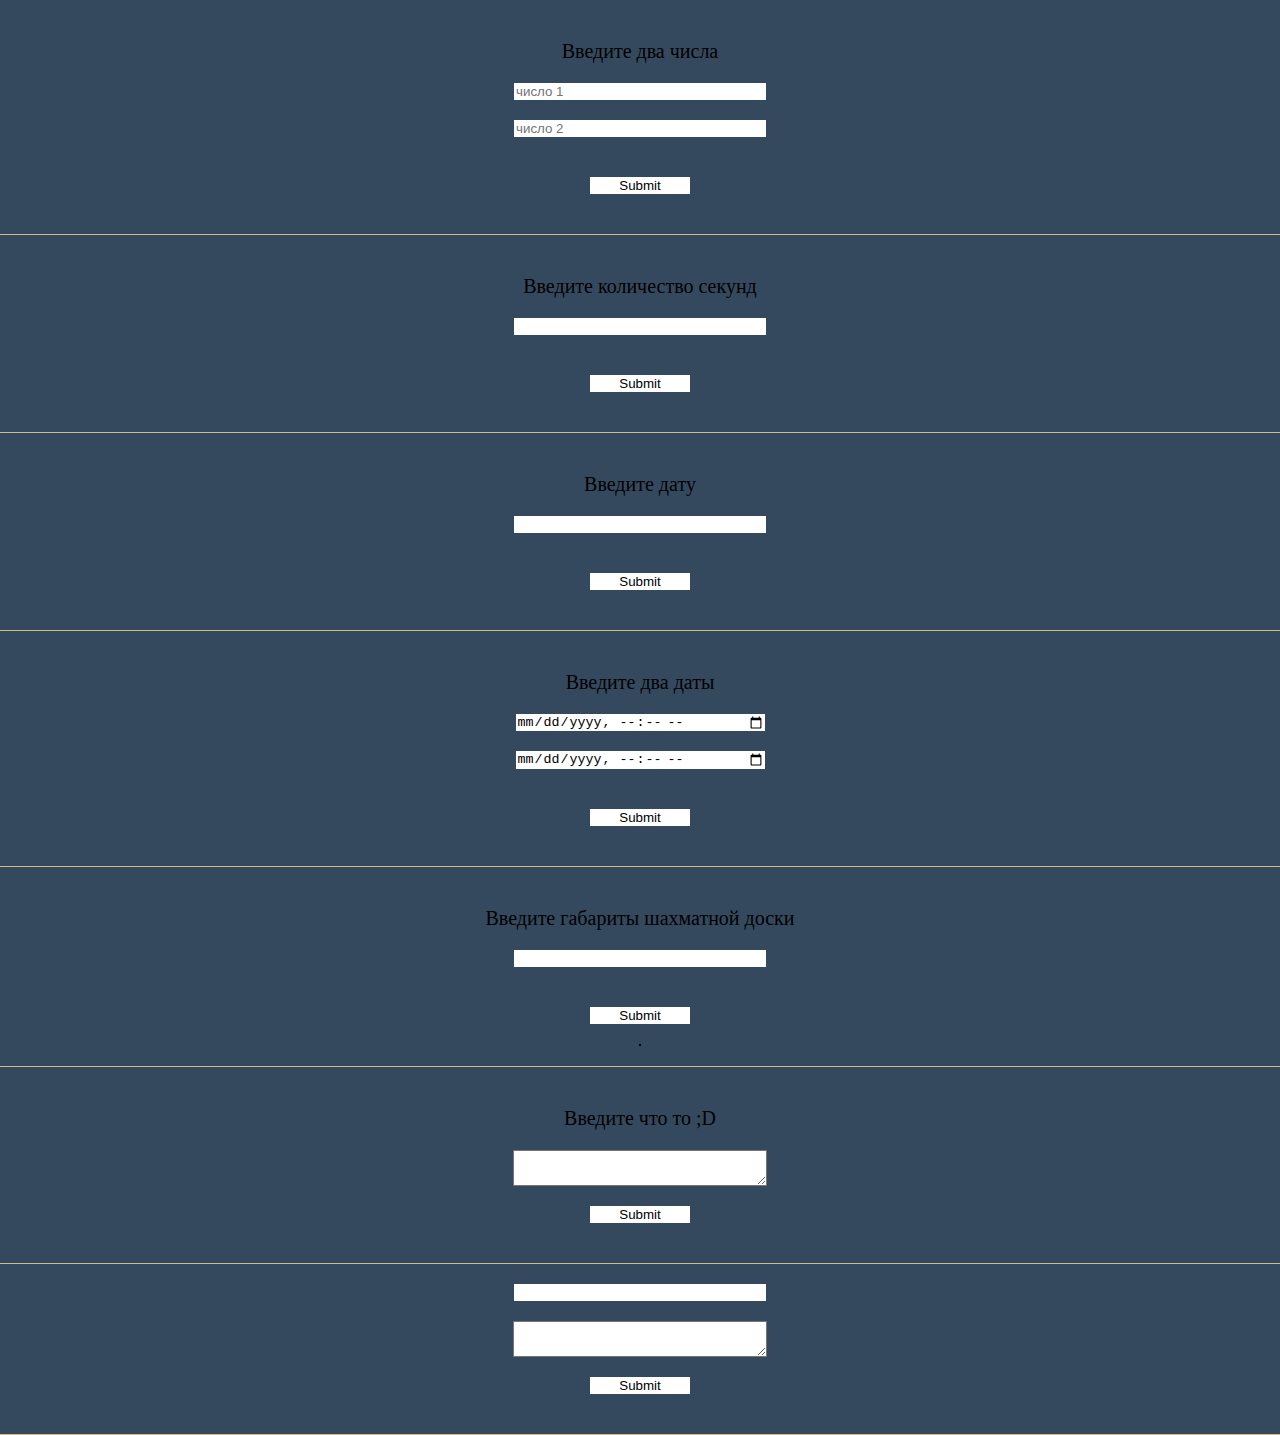
<file: PS_2 Javascript, RegExp/jsWarmUp/index.html>
<!DOCTYPE html>
<html>
<head>
	<meta charset="UTF-8">
	<title>js</title>
	<link rel="stylesheet" href="./style.css">
	<link rel="stylesheet" href="https://use.fontawesome.com/releases/v5.8.1/css/all.css" integrity="sha384-50oBUHEmvpQ+1lW4y57PTFmhCaXp0ML5d60M1M7uH2+nqUivzIebhndOJK28anvf" crossorigin="anonymous">
	</head>
<body>
	<div class="task">
		<p>Введите два числа</p>
		<input type="number" name="number_1" id="number_1" placeholder="число 1">
		<input type="number" name="number_2" id="number_2" placeholder="число 2">
		<input type="submit" name="task1_5" id="task_1">
        <div id="asd"></div>
    </div>
	<div class="task">
		<p>Введите количество секунд</p>
		<input type="text" name="time" id="time_s">
		<input type="submit" name="task_2" id="task_2_0">
		<div id="task2"></div>
	</div>
	<div class="task">
		<p>Введите дату</p>
		<input type="text" name="time" id="time">
		<input type="submit" name="task2_5" id="task_2_5">
		<div id="task2.5"></div>
	</div>
	<div class="task">
		<p>Введите два даты</p>
		<input type="datetime-local" name="data_1" id="data_1">
		<input type="datetime-local" name="data_2" id="data_2">
		<input type="submit" name="task_3" id="task_3">
		<div id="task3"></div>
	</div>
	<div class="task">
		<p>Введите габариты шахматной доски</p>
		<input type="text" name="square" id="square">
		<input type="submit" name="task_4" id="task_4" >
		<div id="task4" class="task4"></div>
	</div>

	<div class="task">
		<p>Введите что то ;D</p>
		<textarea name="text" id="list"></textarea>
		<input type="submit" name="task_5" id="task_5" >
		<div id="task5" class="task5"></div>
	</div>
	<div class="task">
		<input type="text" name="reg_exp" id="task_6_regexp">
		<textarea name="text" id="task_6_text"></textarea>
		<input type="submit" id="task_6">
		<div id="task6"></div>
	</div>


	<script src="javascript.js"></script>
</body>
</html>
</file>
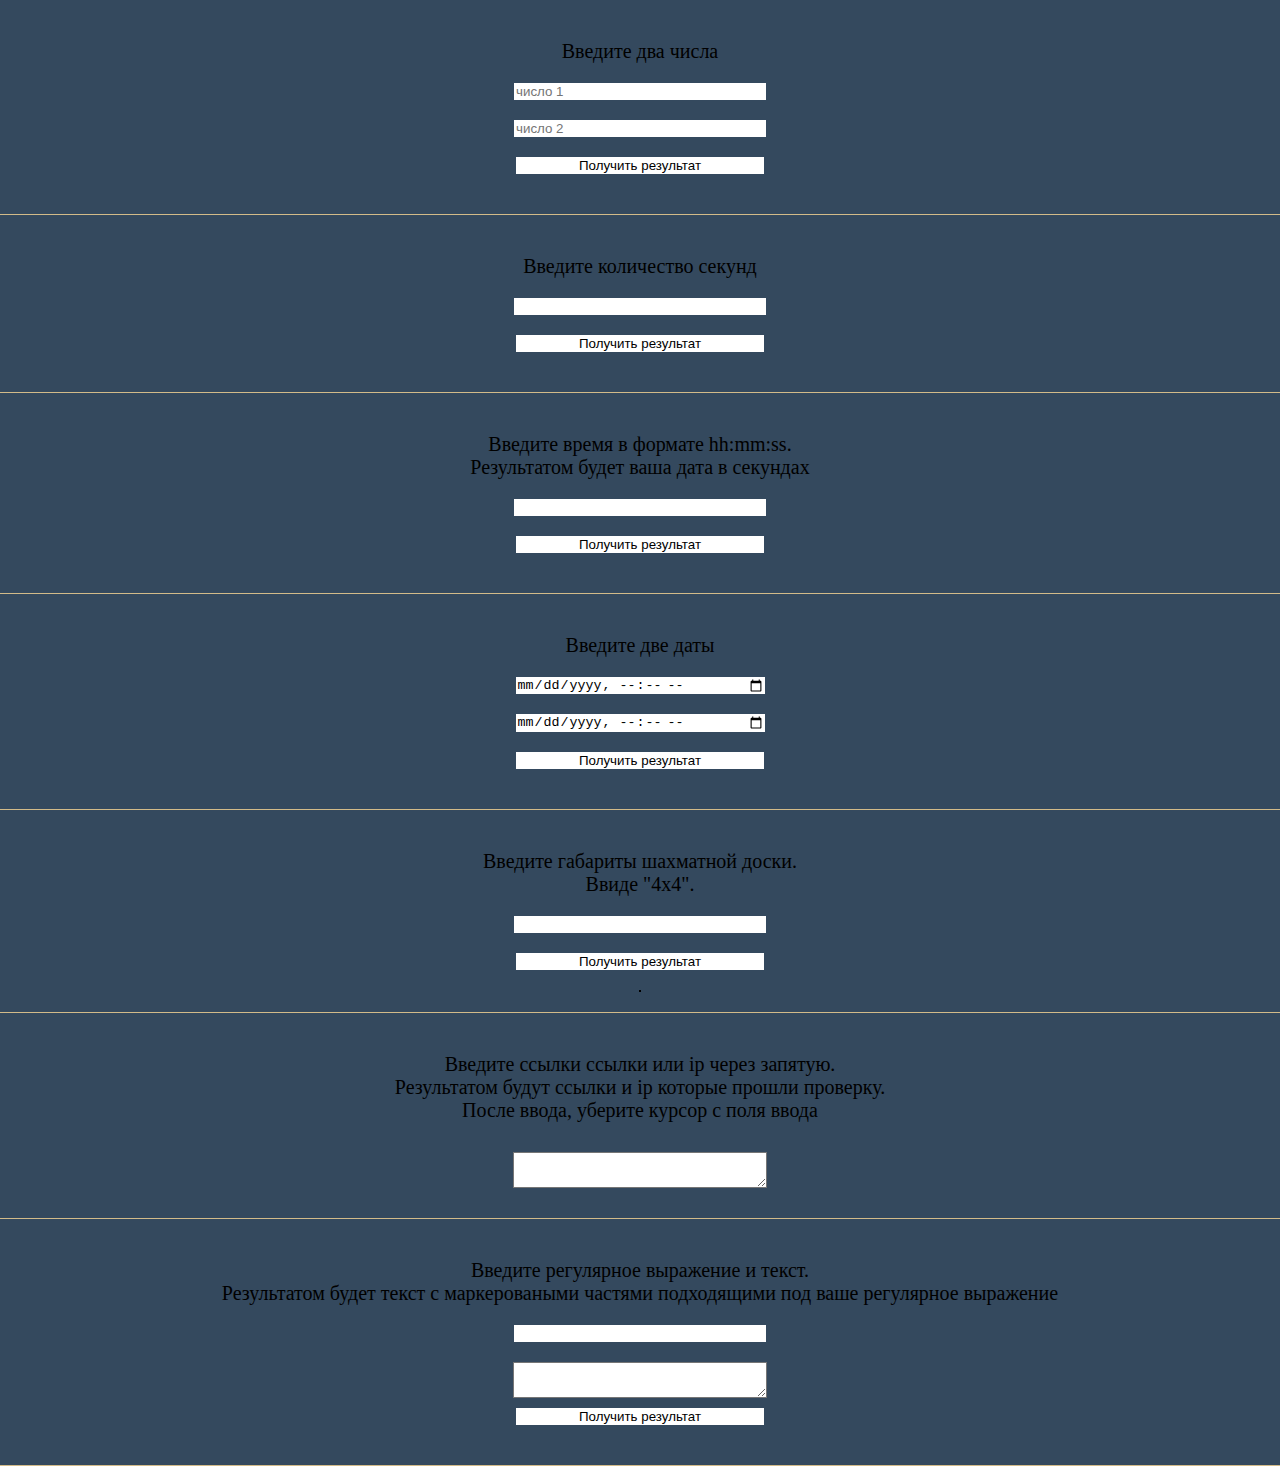
<file: PS_2 Javascript, RegExp/warmUp/index.html>
<!DOCTYPE html>
<html lang="en">
<head>
	<meta charset="UTF-8">
	<title>js</title>
	<link rel="stylesheet" href="./style.css">
	</head>
<body>
	<div class="task__block">
		<p>Введите два числа</p>
		<input type="number" name="number_1" id="number_1" placeholder="число 1">
		<input type="number" name="number_2" id="number_2" placeholder="число 2">
		<input type="button" name="task1_5" id="task_1" value="Получить результат">
        <div id="task1"></div>
    </div>
	<div class="task__block">
		<p>Введите количество секунд</p>
		<input type="text" name="time" id="time_s">
		<input type="button" name="task_2" id="task_2_0" value="Получить результат">
		<div id="task2"></div>
	</div>
	<div class="task__block">
		<p>Введите время в формате hh:mm:ss. <br />Результатом будет ваша дата в секундах</p>
		<input type="text" name="time" id="time">
		<input type="button" name="task2_5" id="task_2_5" value="Получить результат">
		<div id="task2.5"></div>
	</div>
	<div class="task__block">
		<p>Введите две даты</p>
		<input type="datetime-local" name="data_1" id="data_1">
		<input type="datetime-local" name="data_2" id="data_2">
		<input type="button" name="task_3" id="task_3" value="Получить результат">
		<div id="task3"></div>
	</div>
	<div class="task__block">
		<p>Введите габариты шахматной доски.<br /> Ввиде "4х4".</p>
		<input type="text" name="square" id="square">
		<input type="button" name="task_4" id="task_4" value="Получить результат">
		<div id="task4" class="task4"></div>
	</div>

	<div class="task__block">
		<p>Введите ссылки ссылки или ip через запятую.<br/> Результатом будут ссылки и ip которые прошли проверку.<br/>
		После ввода, уберите курсор с поля ввода</p>
		<textarea name="text" id="list"></textarea>
		<div id="task5" class="task5"></div>
	</div>
	<div class="task__block">
		<p>Введите регулярное выражение и текст. <br/>Результатом будет текст с маркероваными частями подходящими под ваше регулярное выражение </p>
		<input type="text" name="reg_exp" id="task_6_regexp">
		<textarea name="text" id="task_6_text"></textarea>
		<input type="button" id="task_6" value="Получить результат">
		<div id="task6"></div>
	</div>
	<script src="script.js"></script>
</body>
</html>
</file>
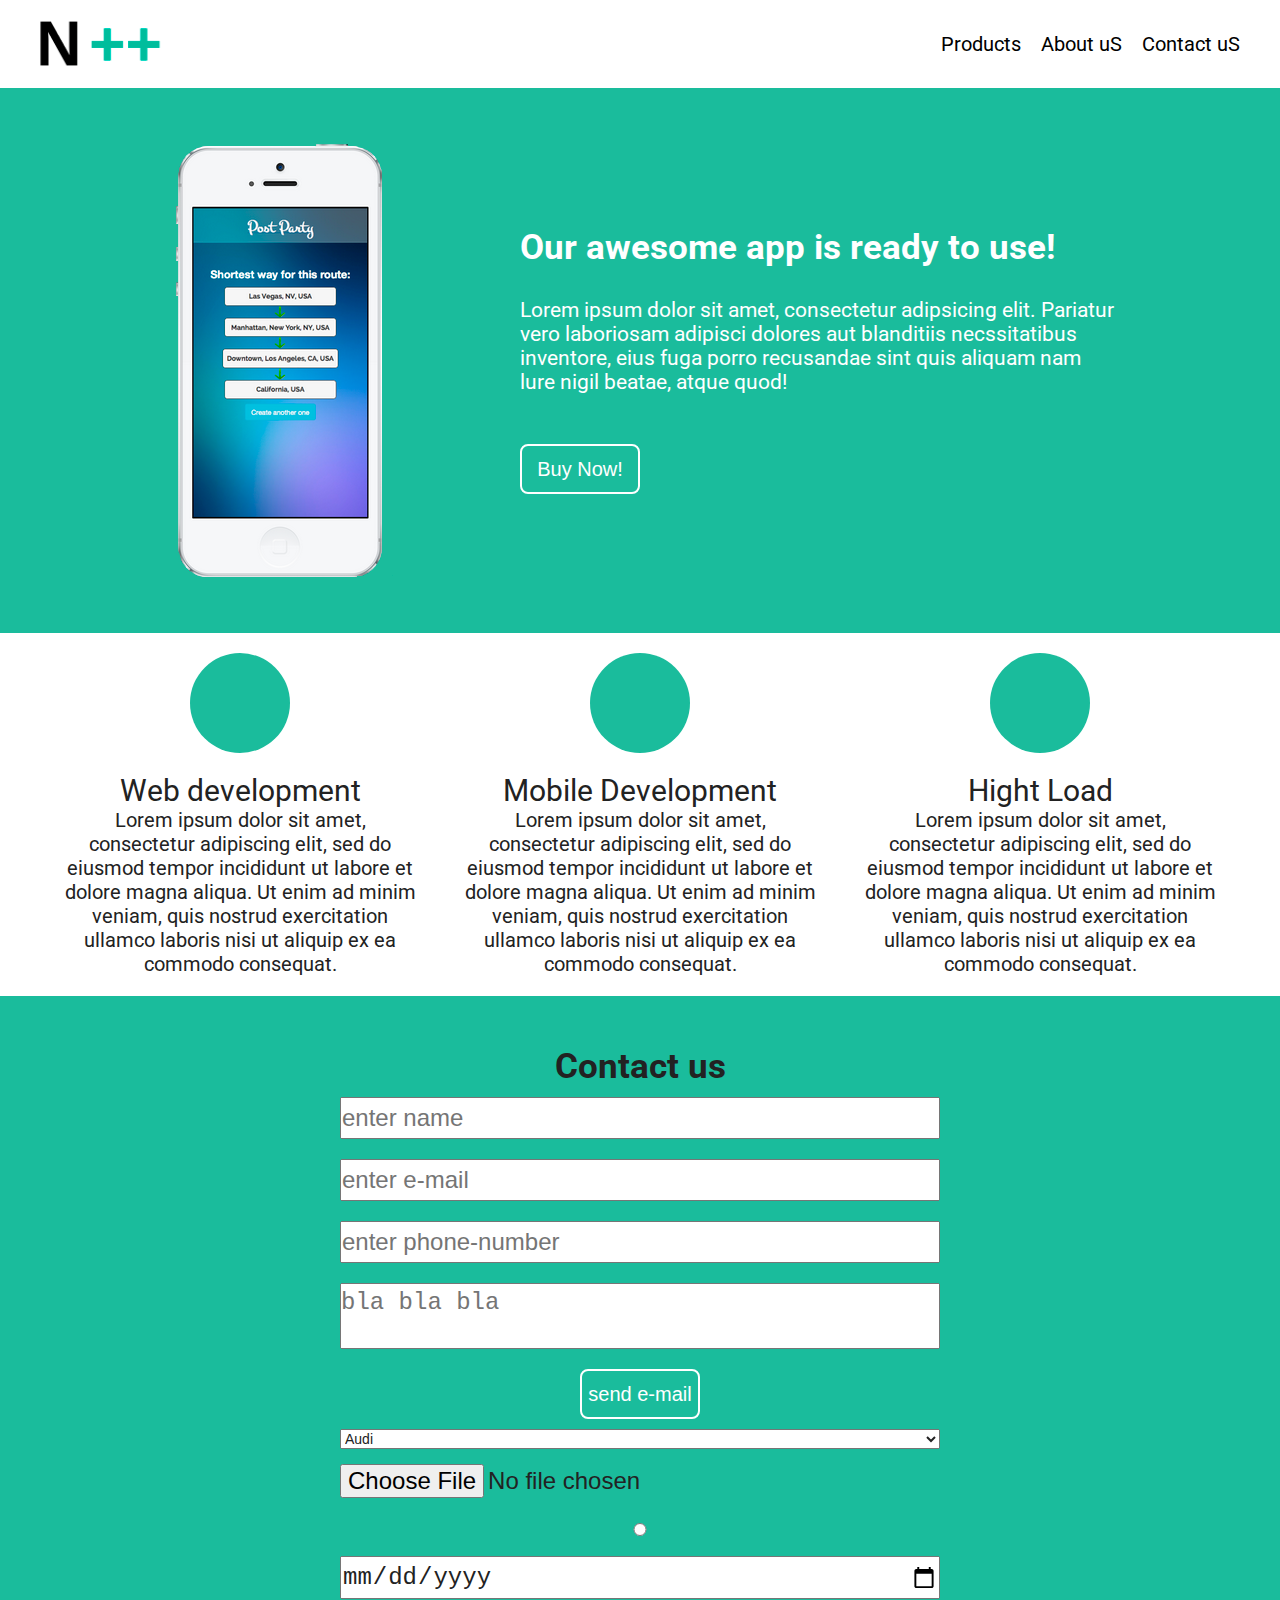
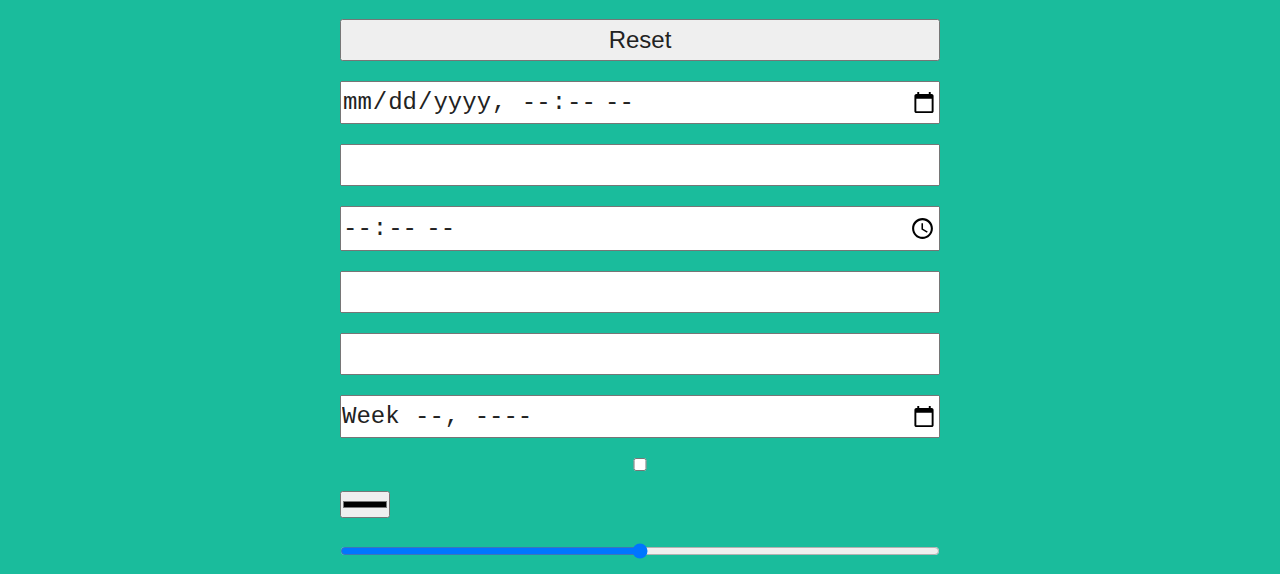
<file: WD_PS1 HTML, CSS/landingPage/index.html>
<!DOCTYPE html>
<html lang="en">
<head>
	<meta charset="utf-8">
	<title>Landing_page</title>
	<meta content='width=device-width, initial-scale=1.0, maximum-scale=1.0, user-scalable=0' name='viewport'>
	<link href="https://fonts.googleapis.com/css?family=Roboto:400,700" rel="stylesheet">
	<link rel="stylesheet" href="https://use.fontawesome.com/releases/v5.8.1/css/all.css" integrity="sha384-50oBUHEmvpQ+1lW4y57PTFmhCaXp0ML5d60M1M7uH2+nqUivzIebhndOJK28anvf" crossorigin="anonymous">
	<link rel="stylesheet" type="text/css" href="reset.css">
	<link rel="stylesheet" type="text/css" href="style.css">
</head>
<body>
	<section class="wrapper">
		<header>
			<div class="container">
				<a href="/">
					<img src="images/N++.png" alt="n">
				</a>
				<ul>
					<li><a href="" id="button--product">Products</a></li>
					<li><a href="#info" id="button--info">About uS</a></li>
					<li><a href="#form" id="button--contact">Contact uS</a></li>
				</ul>
			</div>
		</header>

		<section id="product">
			<div class="container">
				<div class="image">
					<img src="images/IPhone.png" alt="iphone" class="galmo">
				</div>
			<div class="content">
					<h1>Our awesome app is ready to use!</h1>
					<p>Lorem ipsum dolor sit amet, consectetur adipsicing elit. Pariatur<br>
						vero laboriosam adipisci dolores aut blanditiis necssitatibus<br>
						inventore, eius fuga porro recusandae sint quis aliquam nam<br>
						lure nigil beatae, atque quod!</p>
					<button  type="button">Buy Now!</button>
				</div>
			</div>

		</section>
		<section id="info">
			<div class="container">
				<div class="block">
					<div class="icon1">
						<i class="fas fa-code icon"></i>
					</div>
					<span>Web development</span>
					<p>Lorem ipsum dolor sit amet, consectetur adipiscing elit, sed do eiusmod tempor incididunt ut labore et dolore magna aliqua. Ut enim ad minim veniam, quis nostrud exercitation ullamco laboris nisi ut aliquip ex ea commodo consequat. </p>
				</div>
				<div class="block">
					<div class="icon1">
						<i class="fab fa-android"></i>
					</div>
					<span>Mobile Development</span>
					<p>Lorem ipsum dolor sit amet, consectetur adipiscing elit, sed do eiusmod tempor incididunt ut labore et dolore magna aliqua. Ut enim ad minim veniam, quis nostrud exercitation ullamco laboris nisi ut aliquip ex ea commodo consequat. </p>

				</div>
				<div class="block">
					<div class="icon1">
						<i class="fas fa-cloud"></i>
					</div>
					<span>Hight Load</span>
					<p>Lorem ipsum dolor sit amet, consectetur adipiscing elit, sed do eiusmod tempor incididunt ut labore et dolore magna aliqua. Ut enim ad minim veniam, quis nostrud exercitation ullamco laboris nisi ut aliquip ex ea commodo consequat.</p>
				</div>
					</div>
		</section>
		<section id="form">

			<div class="container">
				<h1>Contact us</h1>
				<form>
					<input type="text" name="name" placeholder="enter name">
					<input type="email" name="email" placeholder="enter e-mail">
					<input type="text" name="phone-number" placeholder="enter phone-number">
					<textarea placeholder="bla bla bla"></textarea>
					<input type="submit" name="button" value="send e-mail">
					<select name="cars">
						<option value="volvo">Volvo</option>
						<option value="saab">Saab</option>
						<option value="fiat">Fiat</option>
						<option value="audi" selected>Audi</option>
					</select>
					<input type="file" name="file">
					<input type="radio" name="choice" placeholder="just pick it!">
					<input type="date" name="date">
					<input type="reset" name="reset" >
					<input type="datetime-local">
					<input type="search" name="search">
					<input type="time" name="time">
					<input type="url">
					<input type="number">
					<input type="week">
					<input type="checkbox">
					<input type="color">
					<input type="range">
				</form>
			</div>



		</section>
		
	</section>
	<a href="#" class="scrollup">Наверх</a>
	<script src="https://ajax.googleapis.com/ajax/libs/jquery/3.4.0/jquery.min.js"> </script>
	<script src="script.js"></script>
</body>
</html>
</file>
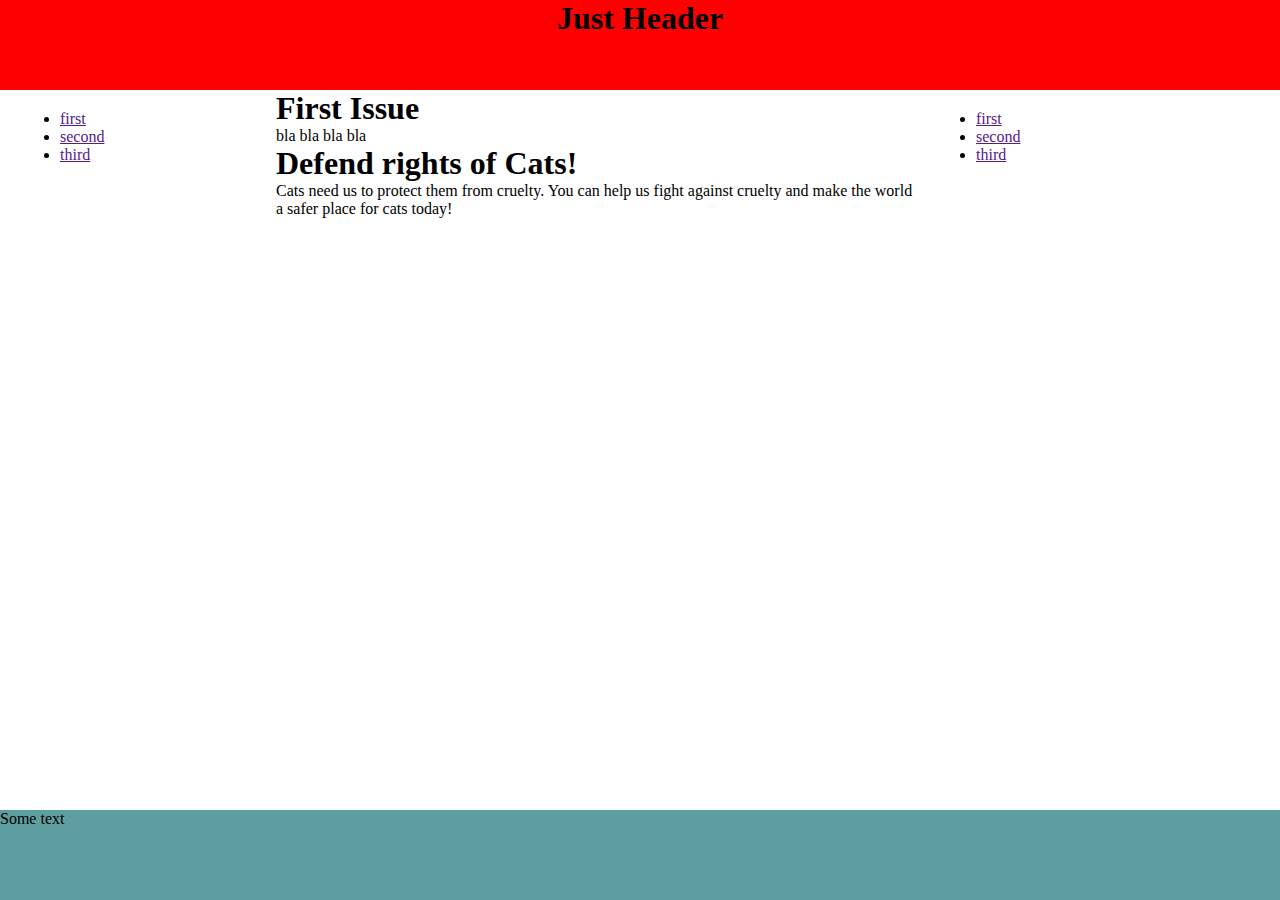
<file: WD_PS1 HTML, CSS/layout/index.html>
<!DOCTYPE html>
<html lang="en">
 <head>
   <title>3_column_ex</title>
   <meta charset="utf-8">
   <style type="text/css">
	   body {
		   height: 100vh;

	   }

	   * {
		margin: 0;
	   	box-sizing: border-box;
	   }

	   header {
	   	background-color: red;
	   }

	   header h1 {
	   	text-align: center;
	   }

	   .wrapper {
		   min-height: 80%;
		   display: flex;
		   padding-bottom: 50px;

	   }

	   header {
		   height: 10%;
	   }
	   .menu, .sideBar{
		  	padding: 10px;
			margin: 10px;
			width: 20%;
	   }
	   .content {
		width: 50%;
	   }

	   footer {
		   background-color: cadetblue;
		   height: 10%;
	   }
   </style>
 </head>
 <body>
 	<header>
 		<h1> Just Header</h1>
 	</header>
	<section class="wrapper">
		<section class="menu">
			<ul>
				<li><a href="">first</a></li>
				<li><a href="">second</a></li>
				<li><a href="">third</a></li>
			</ul>
		</section>
		<section class="content">
			<div class="firstContent">
				<h1>First Issue</h1>
				<p>bla bla bla bla</p>
				</div>
			<div class="secondContent">
				<h1>Defend rights of Cats!</h1>
				<p>Cats need us to protect them from cruelty.
					You can help us fight against cruelty and make the world a safer place for cats today!</p>

			</div>
		</section>
		<section class="sideBar">
			<ul>
				<li><a href="">first</a></li>
				<li><a href="">second</a></li>
				<li><a href="">third</a></li>
			</ul>
		</section>
	 </section>
 	<footer>
		Some text
	</footer>
 </body> 
</html>
</file>
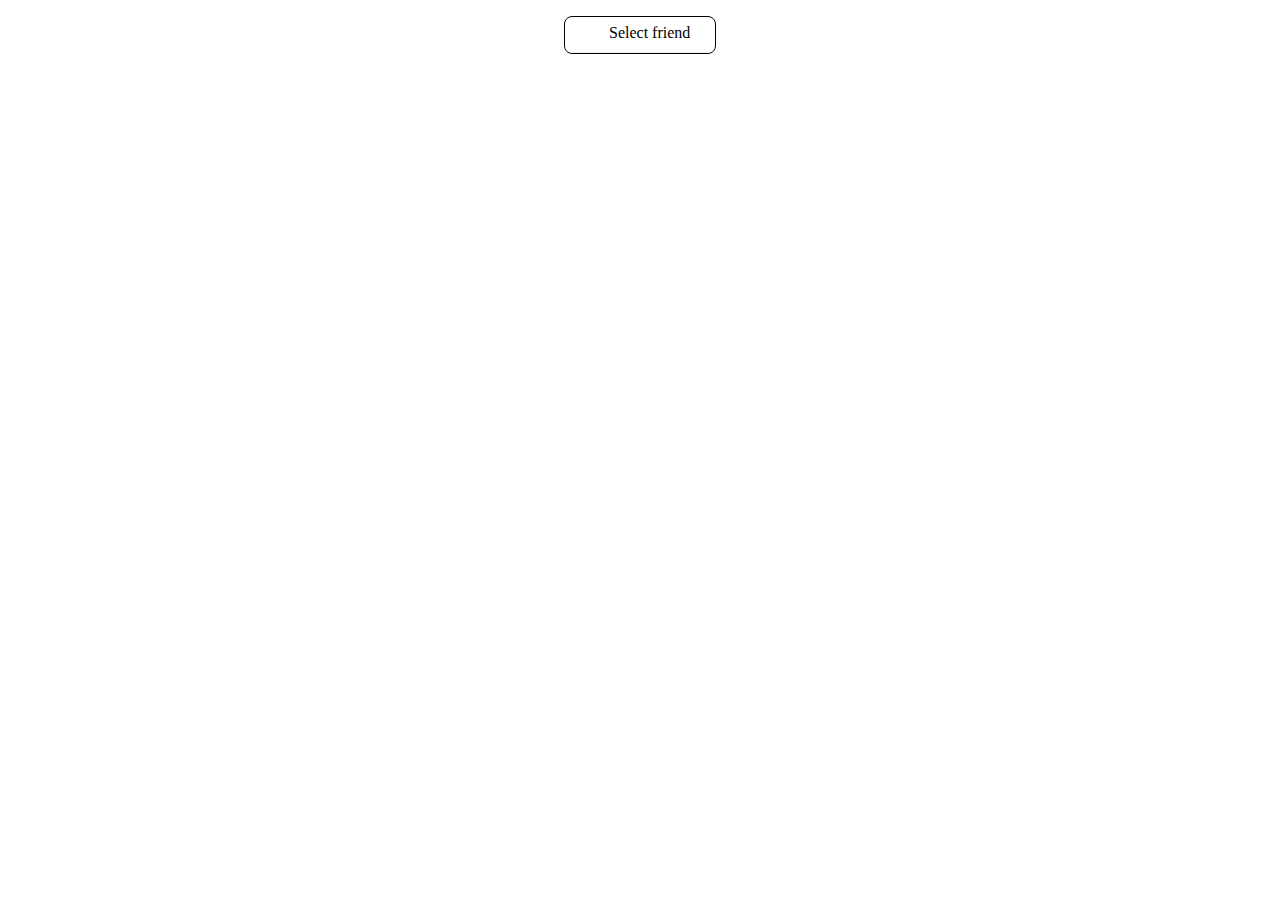
<file: WD_PS3 jQuery/selector/index.html>
<!DOCTYPE html>
<html lang="en">
<head>
    <meta charset="UTF-8">
    <title>Select</title>
    <link rel="stylesheet" href="style.css">
    <link rel="stylesheet" href="https://use.fontawesome.com/releases/v5.8.1/css/all.css" integrity="sha384-50oBUHEmvpQ+1lW4y57PTFmhCaXp0ML5d60M1M7uH2+nqUivzIebhndOJK28anvf" crossorigin="anonymous">
</head>
<body>
    <div class="wrapper">
        <ul class="select">
            <li class="list__block show" id="option" ><img src="./images/Select_Friend.png" alt="choice"> Select friend <i class="fas fa-sort-down"></i></li>
        </ul>
    </div>
    <script src="https://ajax.googleapis.com/ajax/libs/jquery/3.4.0/jquery.min.js"> </script>
    <script src="script.js"></script>
</body>
</html>
</file>
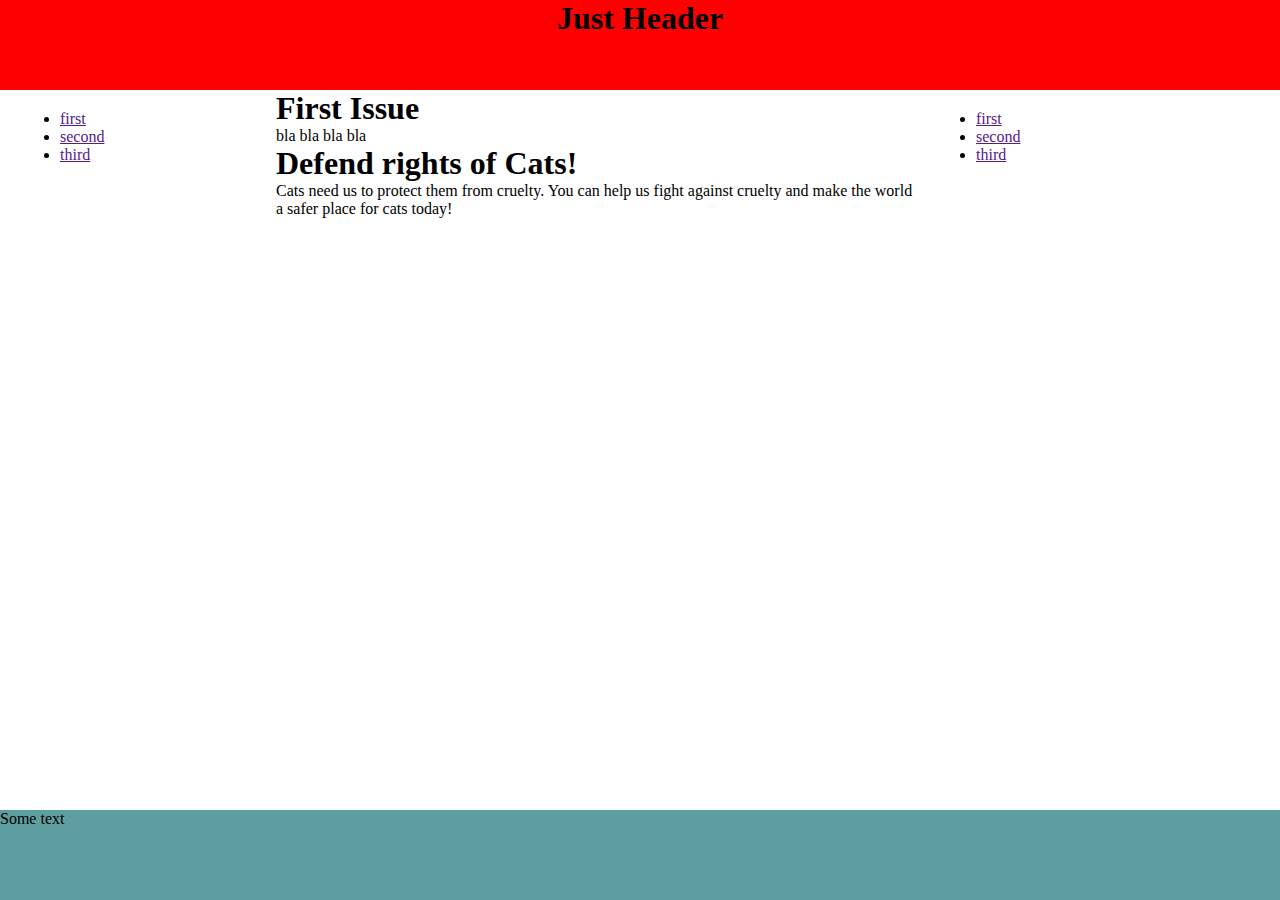
<file: WD_PS1 HTML, CSS/3_column.html>
<!DOCTYPE html>
<html>
 <head>
   <title>3_column_ex</title>
   <meta charset="utf-8">
   <style type="text/css">
	   body {
		   height: 100vh;

	   }

	   * {
		margin: 0;
	   	box-sizing: border-box;
	   }

	   header {
	   	background-color: red;
	   }

	   header h1 {
	   	text-align: center;
	   }

	   .wrapper {
		   min-height: 80%;
		   display: flex;
		   padding-bottom: 50px;

	   }

	   header {
		   height: 10%;
	   }
	   .menu, .sideBar{
		  	padding: 10px;
			margin: 10px;
			width: 20%;
	   }
	   .content {
		width: 50%;
	   }

	   footer {
		   background-color: cadetblue;
		   height: 10%;
	   }
   </style>
 </head>
 <body>
 	<header>
 		<h1> Just Header</h1>
 	</header>
	<section class="wrapper">
		<section class="menu">
			<ul>
				<li><a href="">first</a></li>
				<li><a href="">second</a></li>
				<li><a href="">third</a></li>
			</ul>
		</section>
		<section class="content">
			<div class="firstContent">
				<h1>First Issue</h1>
				<p>bla bla bla bla</p>
				</div>
			<div class="secondContent">
				<h1>Defend rights of Cats!</h1>
				<p>Cats need us to protect them from cruelty.
					You can help us fight against cruelty and make the world a safer place for cats today!</p>
			</div>
		</section>
		<section class="sideBar">
			<ul>
				<li><a href="">first</a></li>
				<li><a href="">second</a></li>
				<li><a href="">third</a></li>
			</ul>
		</section>
	 </section>
 	<footer>
		Some text
	</footer>
 </body> 
</html>
</file>
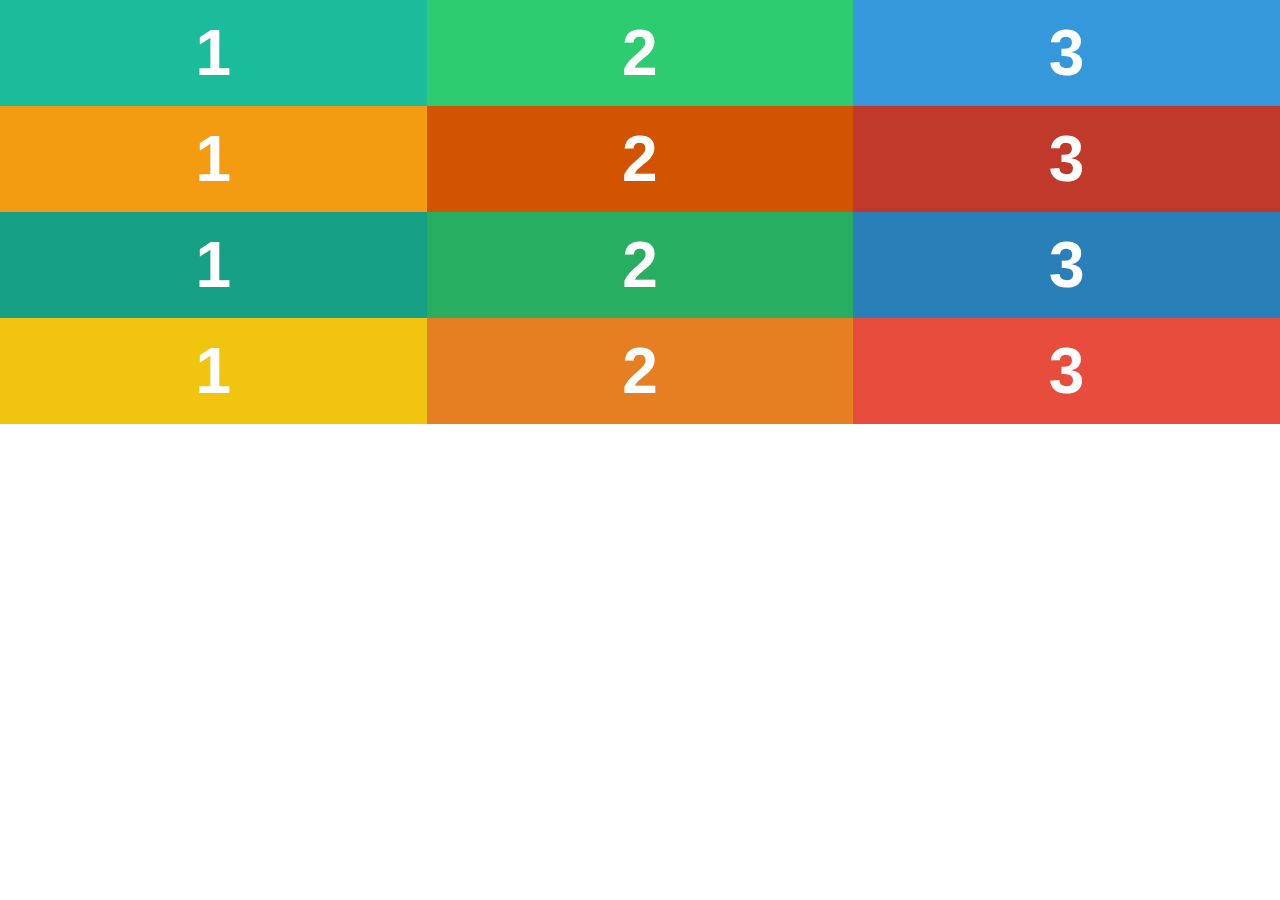
<file: WD_PS1 HTML, CSS/index (2).html>
<!DOCTYPE html>
<html lang="en">
<head>
  <meta charset="UTF-8">
  <meta name="viewport" content="width=device-width, initial-scale=1.0">
  <meta http-equiv="X-UA-Compatible" content="ie=edge">
  <title>Test page</title>
  <style media="screen">
    body {
      margin: 0;
    }
    
    * {
        box-sizing: border-box;
    }
    
    .column {
        font-size: 4rem;
        color: white;
        font-weight: bold;
        font-family: Helvetica;
        text-align: center;
        padding: 1rem;
    }
    
    .floats .column{
        overflow: hidden;
        float: left;
        width: 33.33%;
    }

    .blocks .column {
        width: 33.33%;
        display: inline-block;
    }

    .flexbox {
        display: flex;
        flex-direction: row;
    }
    .flexbox .column {
        flex:1;
    }

    .grid {
        display: grid;
        grid-template-columns: repeat(3,1fr);
    }

  </style>
</head>
<body>
  <section class="floats">
    <div class="column" style="background-color: #1abc9c">1</div>
    <div class="column" style="background-color: #2ecc71">2</div>
    <div class="column" style="background-color: #3498db">3</div>    
  </section>
  <section class="blocks">
    <div class="column" style="background-color: #f39c12">1</div><div class="column" style="background-color: #d35400">2</div><div class="column" style="background-color: #c0392b">3</div>
  </section>
  <section class="flexbox">
    <div class="column" style="background-color: #16a085">1</div>
    <div class="column" style="background-color: #27ae60">2</div>
    <div class="column" style="background-color: #2980b9">3</div>
  </section>
  <section class="grid">
    <div class="column" style="background-color: #f1c40f">1</div>
    <div class="column" style="background-color: #e67e22">2</div>
    <div class="column" style="background-color: #e74c3c">3</div>
  </section>
</body>
</html>
</file>
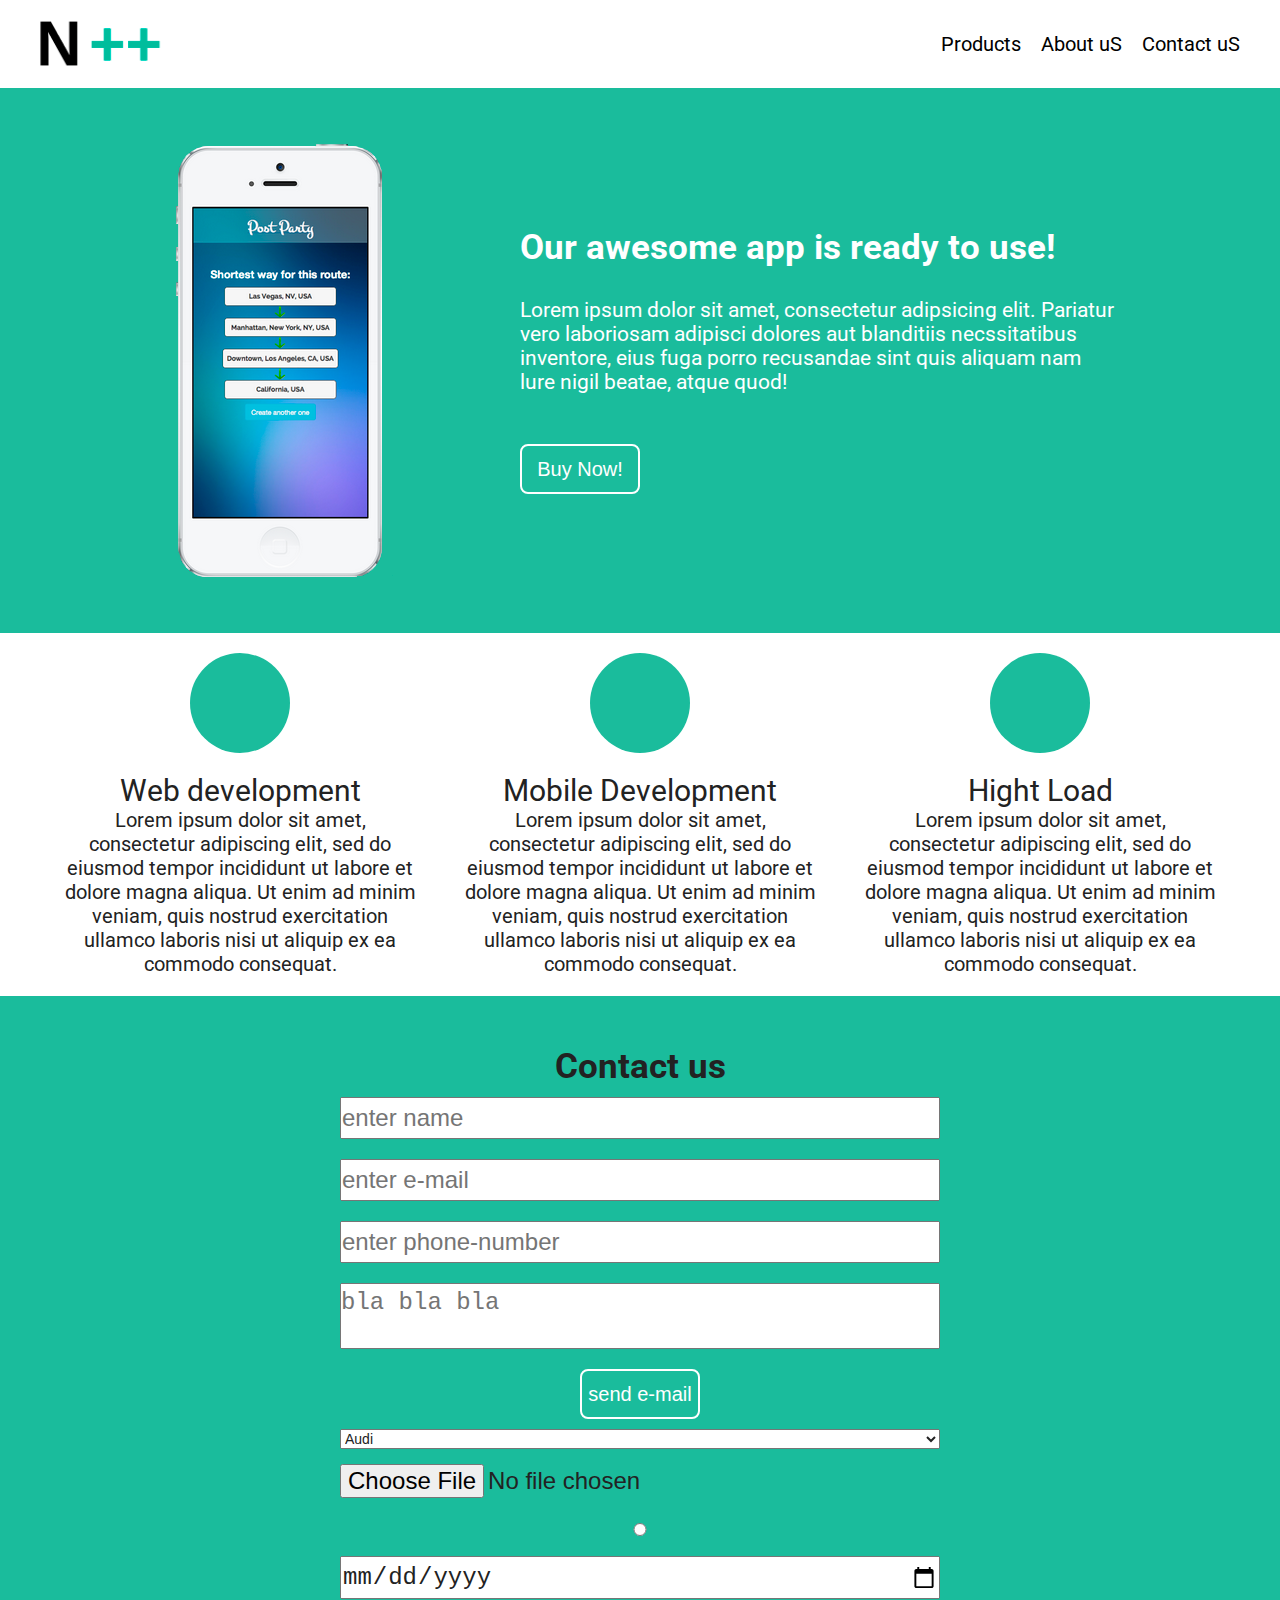
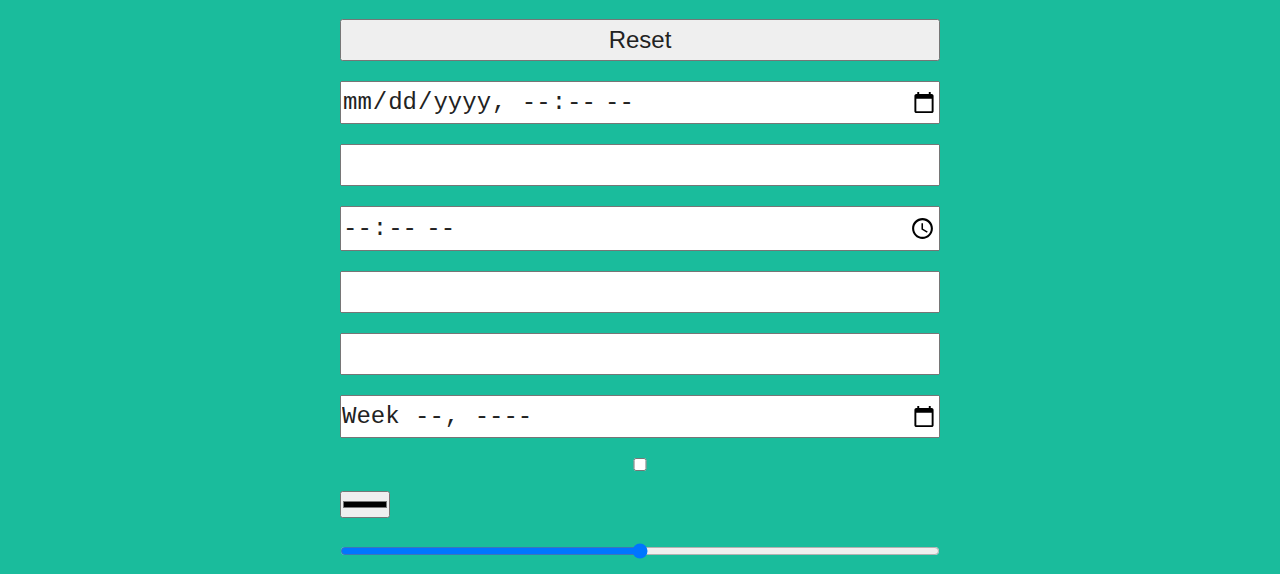
<file: WD_PS1 HTML, CSS/LandngPage/Landing_page.html>
<!DOCTYPE html>
<html>
<head>
	<meta charset="utf-8">
	<title>Landing_page</title>
	<meta content='width=device-width, initial-scale=1.0, maximum-scale=1.0, user-scalable=0' name='viewport'>
	<link href="https://fonts.googleapis.com/css?family=Roboto:400,700" rel="stylesheet">
	<link rel="stylesheet" type="text/css" href="reset.css">
	<link rel="stylesheet" type="text/css" href="style.css">
	<link rel="stylesheet" href="https://use.fontawesome.com/releases/v5.8.1/css/all.css" integrity="sha384-50oBUHEmvpQ+1lW4y57PTFmhCaXp0ML5d60M1M7uH2+nqUivzIebhndOJK28anvf" crossorigin="anonymous">
</head>
<body>
	<section class="wrapper">
		<header>
			<div class="container">
				<a href="/">
					<img src="images/N++.png" alt="n">
				</a>
				<ul>
					<li><a href="#product">Products</a></li>
					<li><a href="#info">About uS</a></li>
					<li><a href="#form">Contact uS</a></li>
				</ul>
			</div>
		</header>

		<section id="product">
			<div class="container">
				<div class="image">
					<img src="images/IPhone.png" alt="iphone" class="galmo">
				</div>
			<div class="content">
					<h1>Our awesome app is ready to use!</h1>
					<p>Lorem ipsum dolor sit amet, consectetur adipsicing elit. Pariatur<br>
						vero laboriosam adipisci dolores aut blanditiis necssitatibus<br>
						inventore, eius fuga porro recusandae sint quis aliquam nam<br>
						lure nigil beatae, atque quod!</p>
					<button  type="button">Buy Now!</button>
				</div>
			</div>

		</section>
		<section id="info">
			<div class="container">
				<div class="block">
					<div class="icon1">
						<i class="fas fa-code icon"></i>
					</div>
					<span>Web development</span>
					<p>Lorem ipsum dolor sit amet, consectetur adipiscing elit, sed do eiusmod tempor incididunt ut labore et dolore magna aliqua. Ut enim ad minim veniam, quis nostrud exercitation ullamco laboris nisi ut aliquip ex ea commodo consequat. </p>
				</div>
				<div class="block">
					<div class="icon1">
						<i class="fab fa-android"></i>
					</div>
					<span>Mobile Development</span>
					<p>Lorem ipsum dolor sit amet, consectetur adipiscing elit, sed do eiusmod tempor incididunt ut labore et dolore magna aliqua. Ut enim ad minim veniam, quis nostrud exercitation ullamco laboris nisi ut aliquip ex ea commodo consequat. </p>

				</div>
				<div class="block">
					<div class="icon1">
						<i class="fas fa-cloud"></i>
					</div>
					<span>Hight Load</span>
					<p>Lorem ipsum dolor sit amet, consectetur adipiscing elit, sed do eiusmod tempor incididunt ut labore et dolore magna aliqua. Ut enim ad minim veniam, quis nostrud exercitation ullamco laboris nisi ut aliquip ex ea commodo consequat.</p>
				</div>
					</div>
		</section>
		<section id="form">

			<div class="container">
				<h1>Contact us</h1>
				<form>
					<input type="text" name="name" placeholder="enter name">
					<input type="email" name="email" placeholder="enter e-mail">
					<input type="text" name="phone-number" placeholder="enter phone-number">
					<textarea placeholder="bla bla bla"></textarea>
					<input type="submit" name="button" value="send e-mail">
					<select name="cars">
						<option value="volvo">Volvo</option>
						<option value="saab">Saab</option>
						<option value="fiat">Fiat</option>
						<option value="audi" selected>Audi</option>
					</select>
					<input type="file" name="file">
					<input type="radio" name="choice" placeholder="just pick it!">
					<input type="date" name="date">
					<input type="reset" name="reset" >
					<input type="datetime-local">
					<input type="search" name="search">
					<input type="time" name="time">
					<input type="url">
					<input type="number">
					<input type="week">
					<input type="checkbox">
					<input type="color">
					<input type="range">
				</form>
			</div>



		</section>
		
	</section>
</body>
</html>
</file>
<file: PS_2 Javascript, RegExp/jsWarmUp/style.css>
body {
    /*display: block;*/
    margin: 0;
}

* {
    background-color: #34495e;
}

.wrapper {
    display: flex;
    height: 100%;
    width: 100%;
    font: 400 14px 'Roboto', sans-serif;
}

.task {
    padding: 20px ;
    display: flex;
    flex-direction: column;
    align-items: center;
    border-bottom: 1px solid #d3bb89;
}

.task p{
    font-size:20px;
}

.task div {
 align-items: center;
}

.task input  {
    width: 20%;
    background-color: white;
    margin-bottom: 20px;
    border: none;
    outline: none;
}
.task input[type="submit"] {
    margin-top: 20px;
    width: 100px;

}
.task textarea {
    width: 20%;
    background-color: white;
}

.asd {
    margin-bottom: 20px;
}

.white {
    height: 20px;
    width: 20px;
    background-color: white;
    float: left;
}

.black {
    height: 20px;
    width: 20px;
    background-color:black;
    float: left;
}

.task4 {
    display: block;
    border: 1px solid black ;
}

.task {
    display: flex;
}
.task5_5 {
    display: flex;
    flex-direction: column;
}

mark {
    background-color: yellow;
}
</file>
<file: PS_2 Javascript, RegExp/warmUp/style.css>
body {
    /*display: block;*/
    margin: 0;
}

* {
    background-color: #34495e;
}

.wrapper {
    display: flex;
    height: 100%;
    width: 100%;
    font: 400 14px 'Roboto', sans-serif;
}

.task__block {
    padding: 20px ;
    display: flex;
    flex-direction: column;
    align-items: center;
    border-bottom: 1px solid #d3bb89;
    text-align: center;
}
#list {
    margin-top:10px;
    margin-bottom: 10px;
}

.task__block p{
    font-size:20px;
}

.task__block div {
 align-items: center;
}

.task__block input  {
    width: 20%;
    background-color: white;
    margin-bottom: 20px;
    border: none;
    outline: none;
}
.task__block input[type="submit"] {
    margin-top: 20px;
    width: 100px;

}
.task__block textarea {
    width: 20%;
    background-color: white;
    margin-bottom: 10px;
}

.asd {
    margin-bottom: 20px;
}

.white {
    height: 20px;
    width: 20px;
    background-color: white;
    float: left;
}

.black {
    height: 20px;
    width: 20px;
    background-color:black;
    float: left;
}

.task4 {
    display: block;
    border: 1px solid black ;
}

.task__block {
    display: flex;
}
.task5_5 {
    display: flex;
    flex-direction: column;
}

mark {
    background-color: yellow;
}
</file>
<file: WD_PS1 HTML, CSS/landingPage/style.css>
body {
	margin: 0;
	font: 14px 'Roboto', sans-serif;

}

header {
	padding: 20px 0;
	background-color: #fff;
}

header .container{
	align-items: center;
	justify-content: space-between;
	padding: 0 15px;
}


ul{
	display: flex;
	align-items: center;
}

.logo {
	max-width: 170px;
}

.container{
	max-width: 1200px;
	margin: 0 auto;
	display: flex;
}

ul li{
	padding-right: 20px;
}

ul li:last-child{
	padding-right: 0;
}

 ul a {
 	text-decoration: none;
	font-size: 20px;
	 color: black;
 }

 #product {
 	background-color: #1abc9c;
 	padding: 50px 0;
 }

#product .container {
	display: flex;
	align-items: center;
}
 
.galmo {
	max-width: 100%;
	height: 100%;
}
.image {
	flex-basis: 40%;
	text-align: center;
}
.content {
 	color:white;
	flex-basis: 60%;

}

h1 {
	font-size: 35px;
	font-weight: 700;
}

.content p {
	font-size: 21px;
	padding: 30px 0 50px;
	
}

input[type="submit"],button {
	width: 120px;
	height: 50px;
	border: 2px solid white;
	border-radius: 8px;
	background-color:  #1abc9c;
	text-align: center;
	padding: 3px;
	font-size: 20px;
	color: white;
	cursor: pointer;
}

.block {
	display: flex;
	padding: 20px;
	flex-direction: column;
	align-items: center;

}
.block>p {
	font-size: 20px;
	text-align: center;
	
}

span {
	margin-top: 20px;
	font-size: 30px;
}

.icon1 {
	width: 100px;
	height: 100px;
	background-color:  #1abc9c;
	border-radius: 50%;
	text-align: center;
	color: white;
}

.icon1 i {
	font-size: 2.5rem;
	margin-top: 30px;
}

.icon1 p,h5 {
	width: 20%;
}

#form {
	width: 100%;
	padding-top: 50px;
	background-color: #1abc9c;


}

#form .container {
	flex-direction: column;
	align-items: center;
}
form {
	display: flex;
	flex-direction: column;
	width: 50%;

}
input,textarea {
	font-size: 1.5rem;
	margin:10px 0;
	padding: 5px 0;
	resize: none;
	align-items: center;
	justify-content:center;
}

input[type="submit"] {
	margin-left: 40%;
}

.scrollup{
	width:40px;
	height:40px;
	opacity:0.3;
	position:fixed;
	bottom:50px;
	right:100px;
	display:none;
	text-indent:-9999px;
	background: url('./images/icon_top.png') no-repeat;
}

@media screen and (max-width: 600px) {
	#product .container,
	#info .container{
		display: block;


	}
	form {
		margin: 0 auto;
	}

}

@media screen and (max-width: 500px) {
	header .container {
		flex-wrap: wrap;
		text-align: center;
		justify-content: center;
	}

	ul {
		padding-top: 15px;
	}
	ul a {
		font-size: 15px;
	}
	.content {
		padding: 15px;
	}
	#form {
		padding: 15px;
		width: 100%;
	}

	input[type="submit"] {
		margin: 0 0 10px;
	}
}
</file>
<file: WD_PS3 jQuery/selector/style.css>
body {
    margin: 0;
}

.wrapper {
    display: flex;
    justify-content: center;
}

li {
    padding-left: 5px;
    list-style-type:none;
}

.select {
    width: 150px;
    border: 1px solid black;
    padding-inline-start: 0px;
    border-radius:8px;
}

li>img {
    vertical-align: middle;
}
i {
    margin-left: 5px;
}
.list__block {
    border-radius: 7px;
    border-bottom: 1px  solid rgba(224, 196, 196, 0.34);
}

.hide {
    display: none;
}
.show {}

.picked {
    background-color: darkgrey;
}
</file>
<file: WD_PS1 HTML, CSS/LandngPage/style.css>
body {
	margin: 0;
	font: 400 14px 'Roboto', sans-serif;
}

header {
	padding: 20px 0;
	background-color: #fff;
}

header .container{
	align-items: center;
	justify-content: space-between;
	padding: 0 15px;
}


ul{
	display: flex;
	align-items: center;
}

.logo {
	max-width: 170px;
}

.container{
	max-width: 1200px;
	margin: 0 auto;
	display: flex;
}

ul li{
	padding-right: 20px;
}

ul li:last-child{
	padding-right: 0;
}

 ul a {
 	text-decoration: none;
	font-size: 20px;
	 color: black;
 }

 #product {
 	background-color: #1abc9c;
 	padding: 50px 0;
 }

#product .container {
	display: flex;
	align-items: center;
}
 
.galmo {
	max-width: 100%;
	height: 100%;
}
.image {
	flex-basis: 40%;
	text-align: center;
}
.content {
 	color:white;
	flex-basis: 60%;

}

h1 {
	font-size: 35px;
	font-weight: 700;
}

.content p {
	font-size: 21px;
	padding: 30px 0 50px;
	
}

input[type="submit"],button {
	width: 120px;
	height: 50px;
	border: 2px solid white;
	border-radius: 8px;
	background-color:  #1abc9c;
	text-align: center;
	padding: 3px;
	font-size: 20px;
	color: white;
	cursor: pointer;
}

.block {
	display: flex;
	padding: 20px;
	flex-direction: column;
	align-items: center;

}
.block>p {
	font-size: 20px;
	text-align: center;
	
}

span {
	margin-top: 20px;
	font-size: 30px;
}

.icon1 {
	width: 100px;
	height: 100px;
	background-color:  #1abc9c;
	border-radius: 50%;
	text-align: center;
	color: white;
}

.icon1 i {
	font-size: 2.5rem;
	margin-top: 30px;
}

.icon1 p,h5 {
	width: 20%;
}

#form {
	width: 100%;
	padding-top: 50px;
	background-color: #1abc9c;


}

#form .container {
	flex-direction: column;
	align-items: center;
}
form {
	display: flex;
	flex-direction: column;
	width: 50%;

}
input,textarea {
	font-size: 1.5rem;
	margin:10px 0;
	padding: 5px 0;
	resize: none;
	align-items: center;
	justify-content:center;
}

input[type="submit"] {
	margin-left: 40%;
}

@media screen and (max-width: 600px) {
	#product .container,
	#info .container{
		display: block;


	}
	form {
		margin: 0 auto;
	}

}

@media screen and (max-width: 500px) {
	header .container {
		flex-wrap: wrap;
		text-align: center;
		justify-content: center;
	}

	ul {
		padding-top: 15px;
	}
	ul a {
		font-size: 15px;
	}
	.content {
		padding: 15px;
	}
	#form {
		padding: 15px;
		width: 100%;
	}

	input[type="submit"] {
		margin: 0 0 10px;
	}
}
</file>
